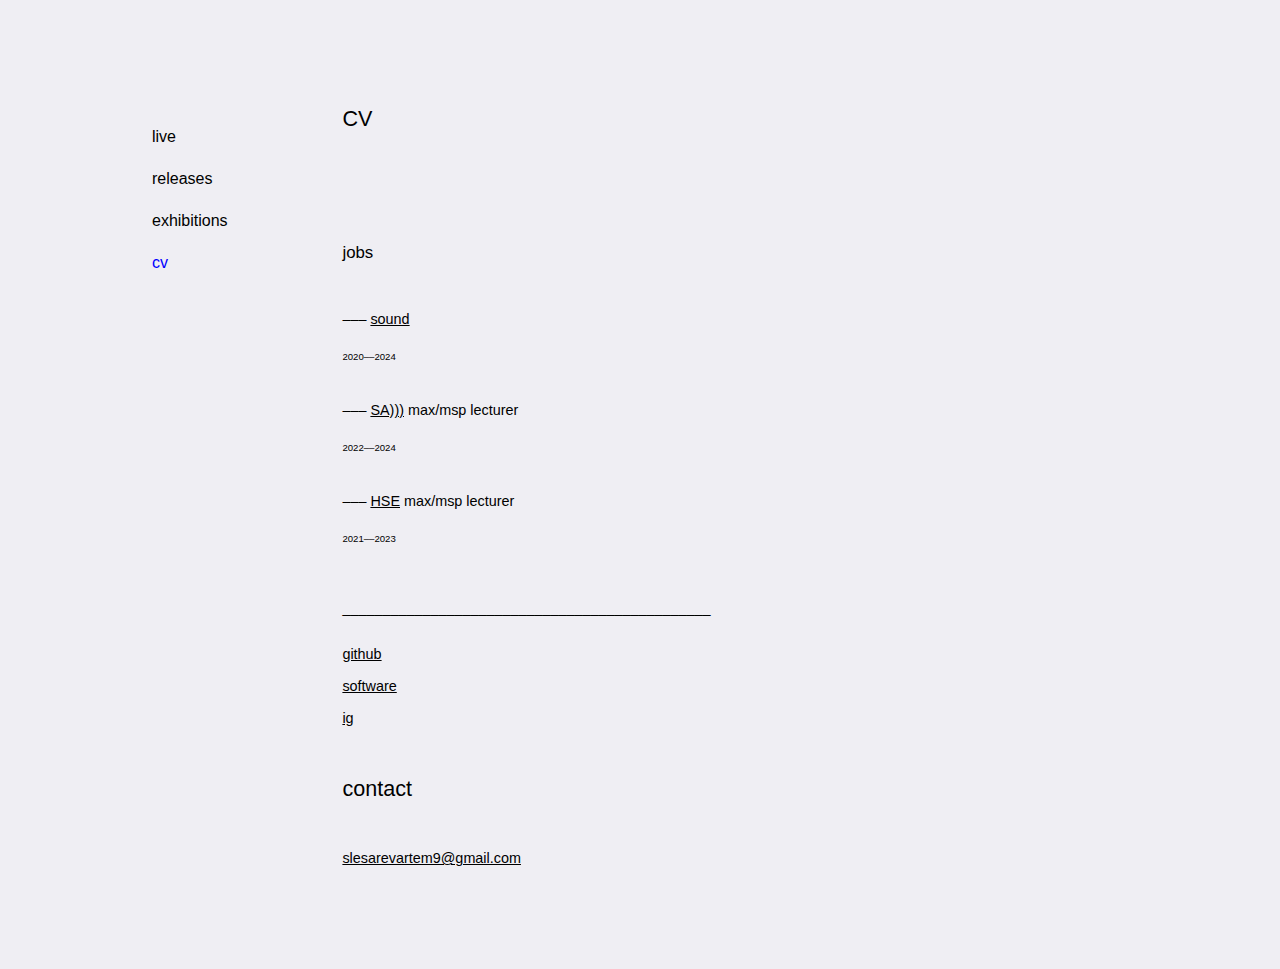
<file: cv.html>
<!DOCTYPE html>
<html lang="en">
  <head>
    <meta name="viewport" content="width=device-width, initial-scale=1" />
    <title>* * *</title>
    <link rel="stylesheet" href="/style.css" />
  </head>

  <body>
    <div class="page">
      <div class="nav-menu">
        <nav>
          <ul>
            <!-- <li><a href="/about.html" class="link">about</a></li> -->
            <li><a href="/live.html" class="link">live</a></li>
            <li><a href="/releases.html" class="link">releases</a></li>
            <li><a href="/exhibitions.html" class="link">exhibitions</a></li>
            <li><a href="/cv.html" class="link">cv</a></li>
          </ul>
        </nav>
      </div>

      <div class="content cv-pg">
        <div class="wrapper">
          <!-- <img src="selfie_pic.jpeg"> -->
          <h2>CV</h2>
          <br />
          <p>
            <!-- indifference -->
          </p>
          <br />
          <br />
          <h3>jobs</h3>
          <br />
          <p>––– <a href="https://as-sound.github.io/sound">sound</a></p>
          <p class="small_txt">2020––2024</p>
          <br />
          <p>––– <a href="https://soundartist.ru">SA)))</a> max/msp lecturer</p>
          <p class="small_txt">2022––2024</p>
          <br />
          <p>––– <a href="https://www.hse.ru/en/">HSE</a> max/msp lecturer</p>
          <p class="small_txt">2021––2023</p>
          <br />
          <!-- <br>
                <br>
                    <!-- His approach highly involves 
                    modern computer music techniques, creative coding and field recordings to 
                    establish subtle yet affective forms in 
                    sonic spaces whether it's a composition or a 
                    software itself that creates audible experience. -->
          <!-- <br> -->
          <!-- <br> -->
          <!-- Currently, as an artist he develops an unitary generative system for live performances and doing research in an AI and ecology field, and its ability to interconnect -->
          <!-- <br> -->
          <!-- <br> -->

          <!-- <br> -->
          <!-- <br> -->
          <!-- As an educator he is teaching <a href="https://cycling74.com/products/max">Max/MSP</a> 
                    in person and as invited lecturer at <a href="soundartist.ru">soundartist.ru</a>
                    He also had an experience as a lecturer at <a href="https://www.hse.ru/en/edu/courses/751587758">HSE</a> @ 2021-2022 -->
          <br />
          <!-- <br> -->
          <!-- As a sound designer he mostly works on a cinema/ads/live events post production. His works in this field can be seen <a href="">here</a> -->
          <!-- As a guitar player he took part in the last <a href="https://boilerroom.tv/session/boulevard-depo-boiler-room-x-ballantines-true-music-studios-moscow">Boiler Room</a>
                that perhaps took place in Moscow as a part of a group <a href="https://soundcloud.com/sonacido">Son Acido</a>. After russian invasion band splited up. -->
          <!-- </p> -->
          <p>______________________________________________</p>
          <!-- <h2>additional links</h2> -->
          <br />
          <a href="https://github.com/artemslesarev">github</a>
          <br />
          <a href="https://www.instagram.com/cores.cx">software</a>
          <br />
          <a href="https://www.instagram.com/_aslxy123/">ig</a>

          <br />
          <br />
          <h2>contact</h2>
          <br />
          <p>
            <a href="mailto:slesarevartem9@gmail.com"
              >slesarevartem9@gmail.com</a
            >
          </p>
        </div>
      </div>
    </div>
    <script src="script.js"></script>
  </body>
</html>
</file>
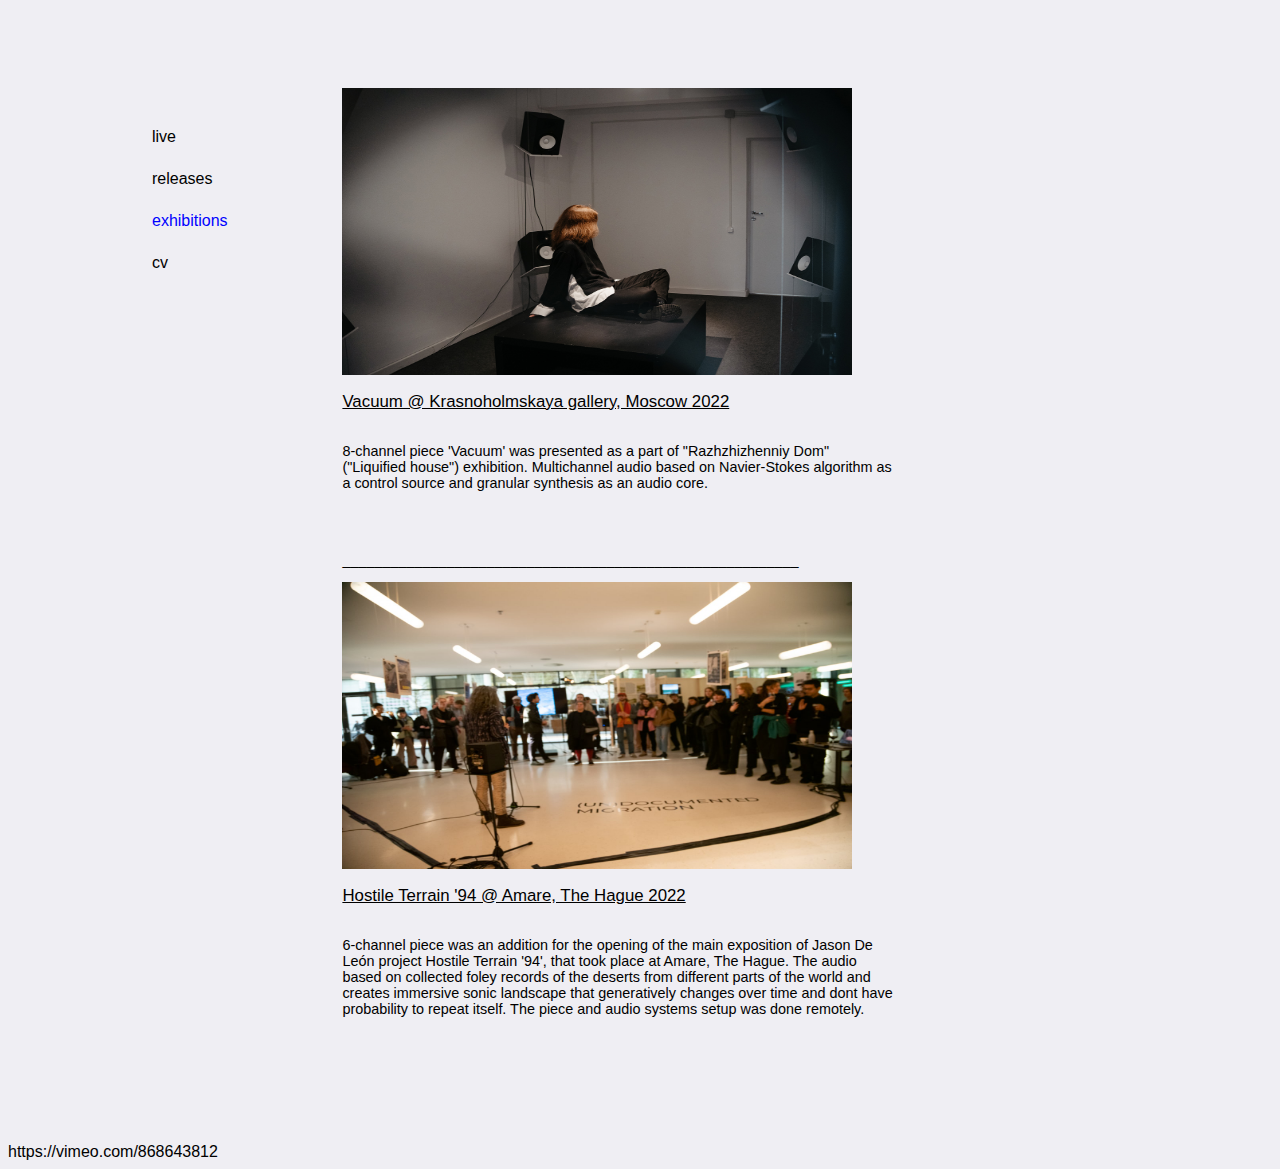
<file: exhibitions.html>
<!DOCTYPE html>
<html lang="en">
  <head>
    <meta name="viewport" content="width=device-width, initial-scale=1" />
    <title>* * *</title>
    <link rel="stylesheet" href="/style.css" />
  </head>

  <body>
    <div class="page">
      <div class="nav-menu">
        <nav>
          <ul>
            <!-- <li><a href="/about.html" class="link">about</a></li> -->
            <li><a href="/live.html" class="link">live</a></li>
            <li><a href="/releases.html" class="link">releases</a></li>
            <li><a href="/exhibitions.html" class="link">exhibitions</a></li>
            <li><a href="/cv.html" class="link">cv</a></li>
          </ul>
        </nav>
      </div>

      <div class="content exhibitions-pg">
        <div class="wrapper">
          <!-- <img src="https://cdn.iportal.ru/preview/news/articles/50c73a2abc2f68f4587d87432fae63d70b41acf9_1000_726.jpg.webp-portal">
                <a href="https://brodsky.online/events/prezentatsiya-multimediynogo-proekta-4-iyunya-1972/"><h3>4th june 1972</h3></a>
                <p>
                    The cube-shaped construction, made of four screens, 
                    will allow guests to be in the room of the Brodsky family on the day when Joseph Brodsky 
                    left there for good. "June 4, 1972" is built at the intersection of modern technology and theatre, 
                    the virtual environment is based on Mikhail Isaevich's photographs and memorial objects.
                </p> -->
          <!-- <br />
          <br />
          <p>_________________________________________________________</p> -->
          <img src="pics/vacuum.jpg" />
          <a href="https://kholmy.vzmoscow.ru/liqhaus"
            ><h3>Vacuum @ Krasnoholmskaya gallery, Moscow 2022</h3></a
          >
          <p>
            8-channel piece 'Vacuum' was presented as a part of "Razhzhizhenniy
            Dom" ("Liquified house") exhibition. Multichannel audio based on
            Navier-Stokes algorithm as a control source and granular synthesis
            as an audio core.
          </p>
          <br />
          <br />
          <p>_________________________________________________________</p>
          <img src="pics/amare.jpeg" />
          <a
            href="https://www.undocumentedmigrationproject.org/hostileterrain94"
            ><h3>Hostile Terrain '94 @ Amare, The Hague 2022</h3></a
          >
          <p>
            6-channel piece was an addition for the opening of the main
            exposition of Jason De León project Hostile Terrain '94', that took
            place at Amare, The Hague. The audio based on collected foley
            records of the deserts from different parts of the world and creates
            immersive sonic landscape that generatively changes over time and
            dont have probability to repeat itself. The piece and audio systems
            setup was done remotely.
          </p>
          <br />
          <br />
        </div>
      </div>
    </div>
    <script src="script.js"></script>
  </body>
</html>

https://vimeo.com/868643812
</file>
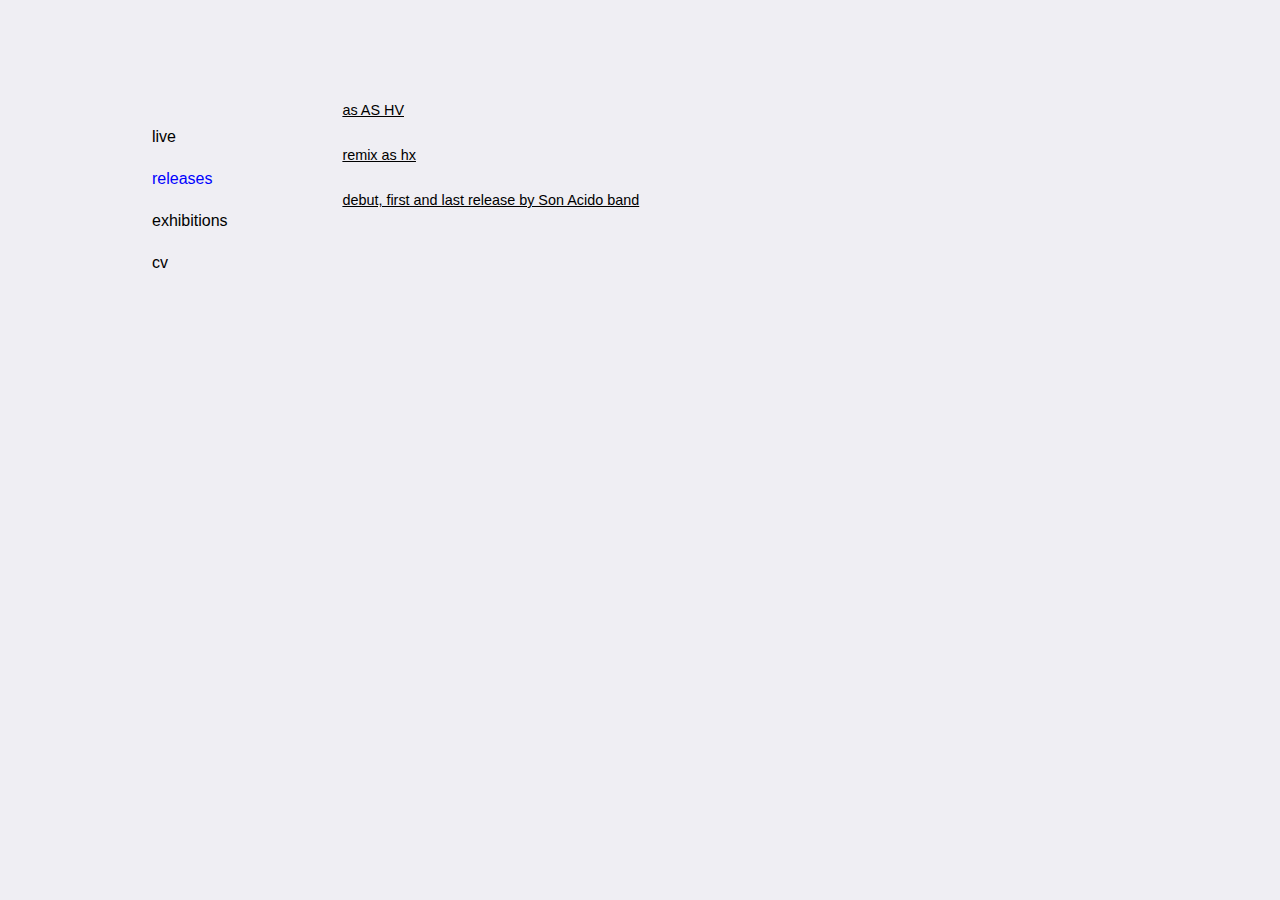
<file: releases.html>
<!DOCTYPE html>
<html lang="en">
<head>
    <meta name="viewport" content="width=device-width, initial-scale=1">
    <title>* * *</title>
    <link rel="stylesheet" href="/style.css">
</head>

<body>
    <div class="page">
        
        <div class="nav-menu">
            <nav>
                <ul>
                    <!-- <li><a href="/about.html" class="link">about</a></li> -->
                    <li><a href="/live.html" class="link">live</a></li>
                    <li><a href="/releases.html" class="link">releases</a></li>
                    <li><a href="/exhibitions.html" class="link">exhibitions</a></li>
                    <li><a href="/cv.html" class="link">cv</a></li>
                   
                </ul>
            </nav>
        </div>

        <div class="content releases-pg">
            <div class="wrapper">
                <!-- <img src="pics/asvh.jpeg"> -->
                <a href="https://rodinarodnikov.bandcamp.com/album/667?from=search&search_item_id=1083762781&search_item_type=a&search_match_part=%3F&search_page_id=3066140367&search_page_no=0&search_rank=1&logged_out_menubar=true">
                <p>as AS HV</p></a>
                <!-- <img src="pics/sant.jpeg"> -->
                <a href="https://santebela.bandcamp.com/album/borderline-states">
                <p>remix as hx</p></a>
                <!-- <img src="pics/sonacido.jpeg"> -->
                <a href="https://soundcloud.com/sonacido/son-acido-i-album-preview">
                <p>debut, first and last release by Son Acido band</p></a>

            </div>
        </div>

    </div>
    <script src='script.js'></script>
</body>
</html>
</file>
<file: style.css>
* {
    /* font-family:'Franklin Gothic Medium', 'Arial Narrow', Arial, sans-serif; */
    font-family: 'Helvetica';
    background-color: #efeef3;
    font-weight: 300;
}

.small_txt {
    font-size: 0.6rem !important;
}

body {
    box-sizing: border-box;
    /* border: blue solid; */
    overflow-x: hidden;
    height: 100%;
}

a {
    text-decoration: none;
    color: black;
}

a:visited {
   text-decoration: none;
}

.nav-menu ul {
    list-style-type: none;
    position: fixed;
}

.wrapper ul {
    list-style-type: disc;
}

li {
    padding: 0;
    margin: 1.5rem;
}

.page {
    display: flex;
    flex-direction: row;
    margin: 0;
    height: 100%; 
}

.nav-menu {
    /* border: dashed black; */
 
    font-size: 1rem;
    width: 10%;
    color: black;
    display:flex;
    flex-direction: column;
    background-color: #efeef3;
    padding: 5rem;
}

.content {
    /* border: black solid; */
    position: relative;
    width: 90%;
    font-size: 0.9rem;
    padding: 5rem;
}

.wrapper {
    display: flex;
    flex-direction: column;
}

.wrapper ul {
    padding: 0;
    margin: 0;
}

.wrapper p,h2 {
    width: 65%;
}

.wrapper a {
    text-decoration: underline;
}

.wrapper a:hover {
    color: blue;
}
.wrapper img {
    aspect-ratio: 16/9;
    width: 60%;
    height: auto;
}

@media screen and (max-width: 768px) {
   
    .page {

        display: flex;
        flex-direction: column;
        margin: 0;
        height: 100%; 
    }

    .small_txt {
        font-size: 0.5rem !important;
    }
    .nav-menu {
        /* border: black solid; */
        z-index: 2;
        margin: 0;
        padding: 0;
        width: 100vw;
        /* font-size: 1rem; */
    }

    .nav-menu nav {

        position: relative;
        display:flex;
        /* border: green solid; */
        flex-direction: row;
        width:fit-content;
        
    }

    .nav-menu ul {
        /* border: solid red; */
        position: relative;
        display: flex;
        flex-direction: row;
        align-content: start;
        
    }

    .nav-menu li {
        /* position: fixed; */
        margin-left: 1vw;
        padding: 0.5vw;
        font-size: 1rem;
        /* border: blue solid; */
    }

    .content {
        /* border: black solid; */
        position: relative;
        width: 90%;
        font-size: 0.9rem;
        padding: 5rem;
    }

    .wrapper p {
        width: 100vw;
    }

}
</file>
